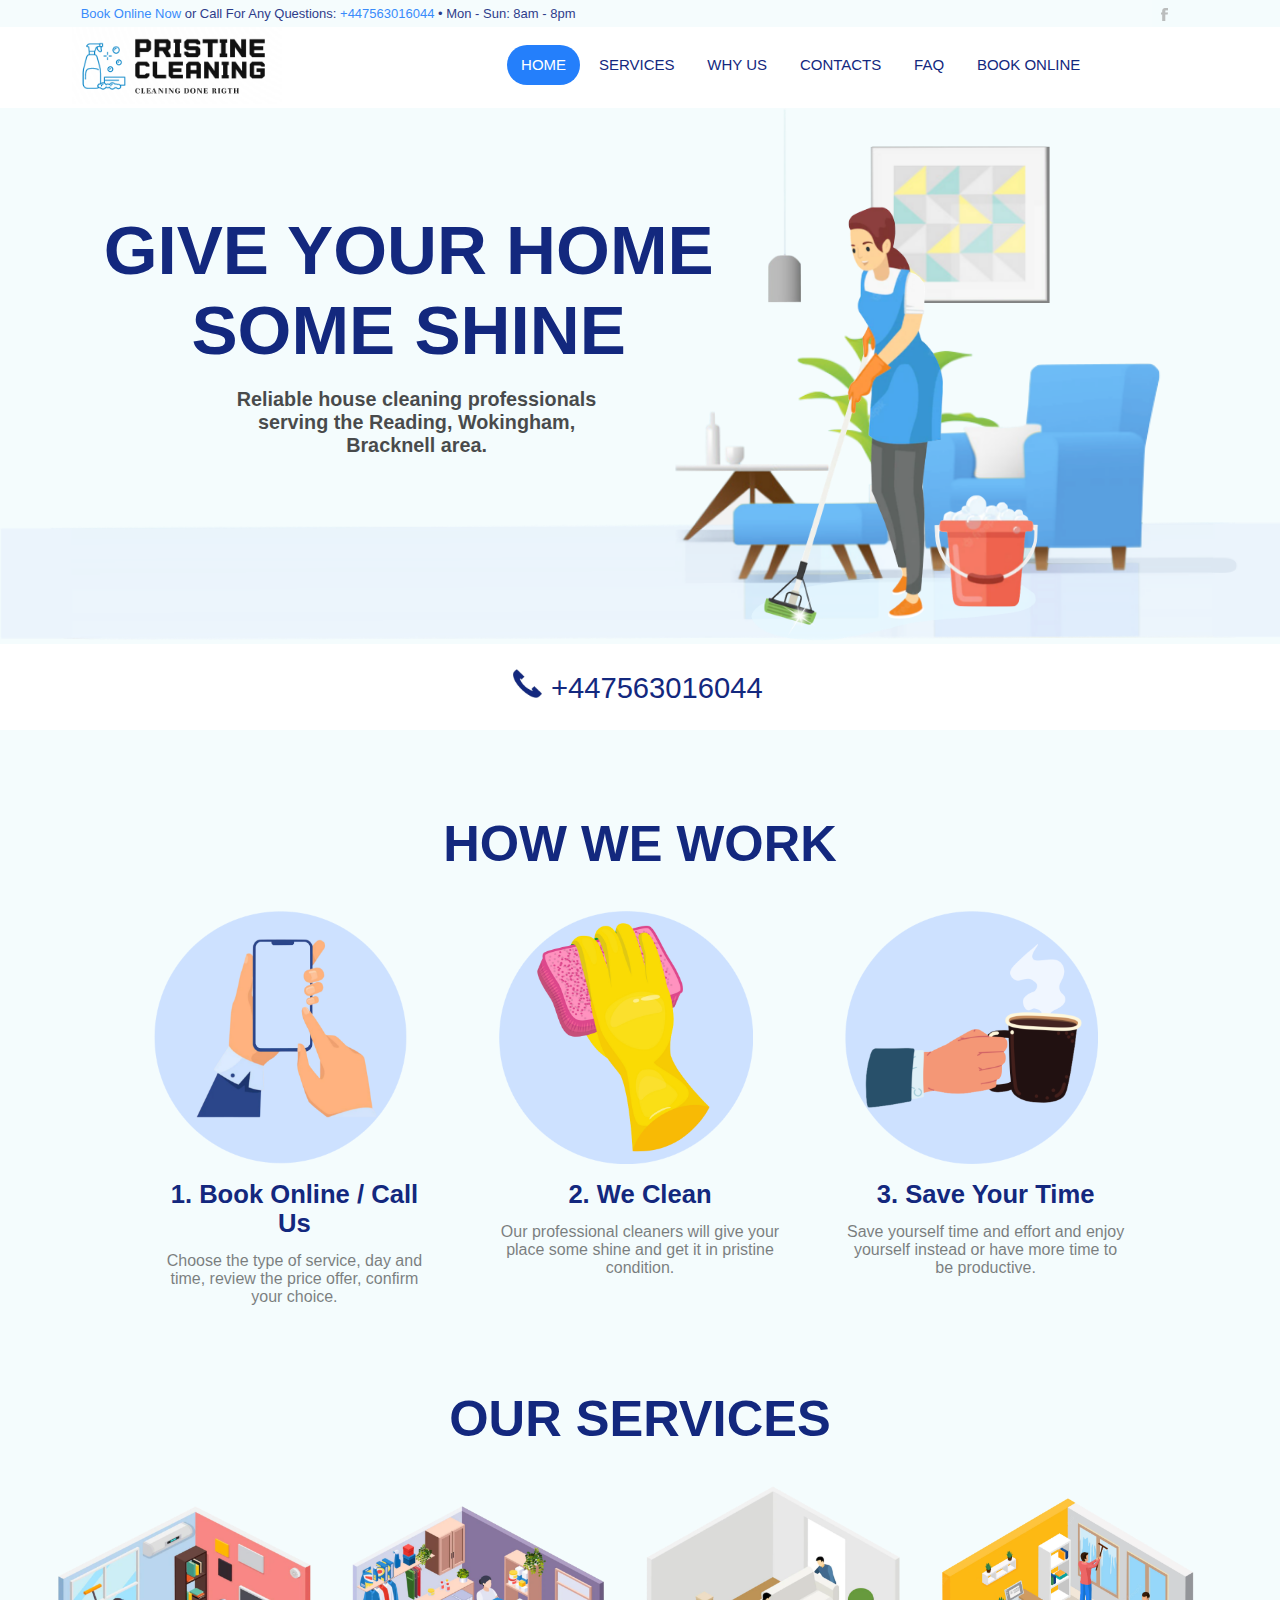
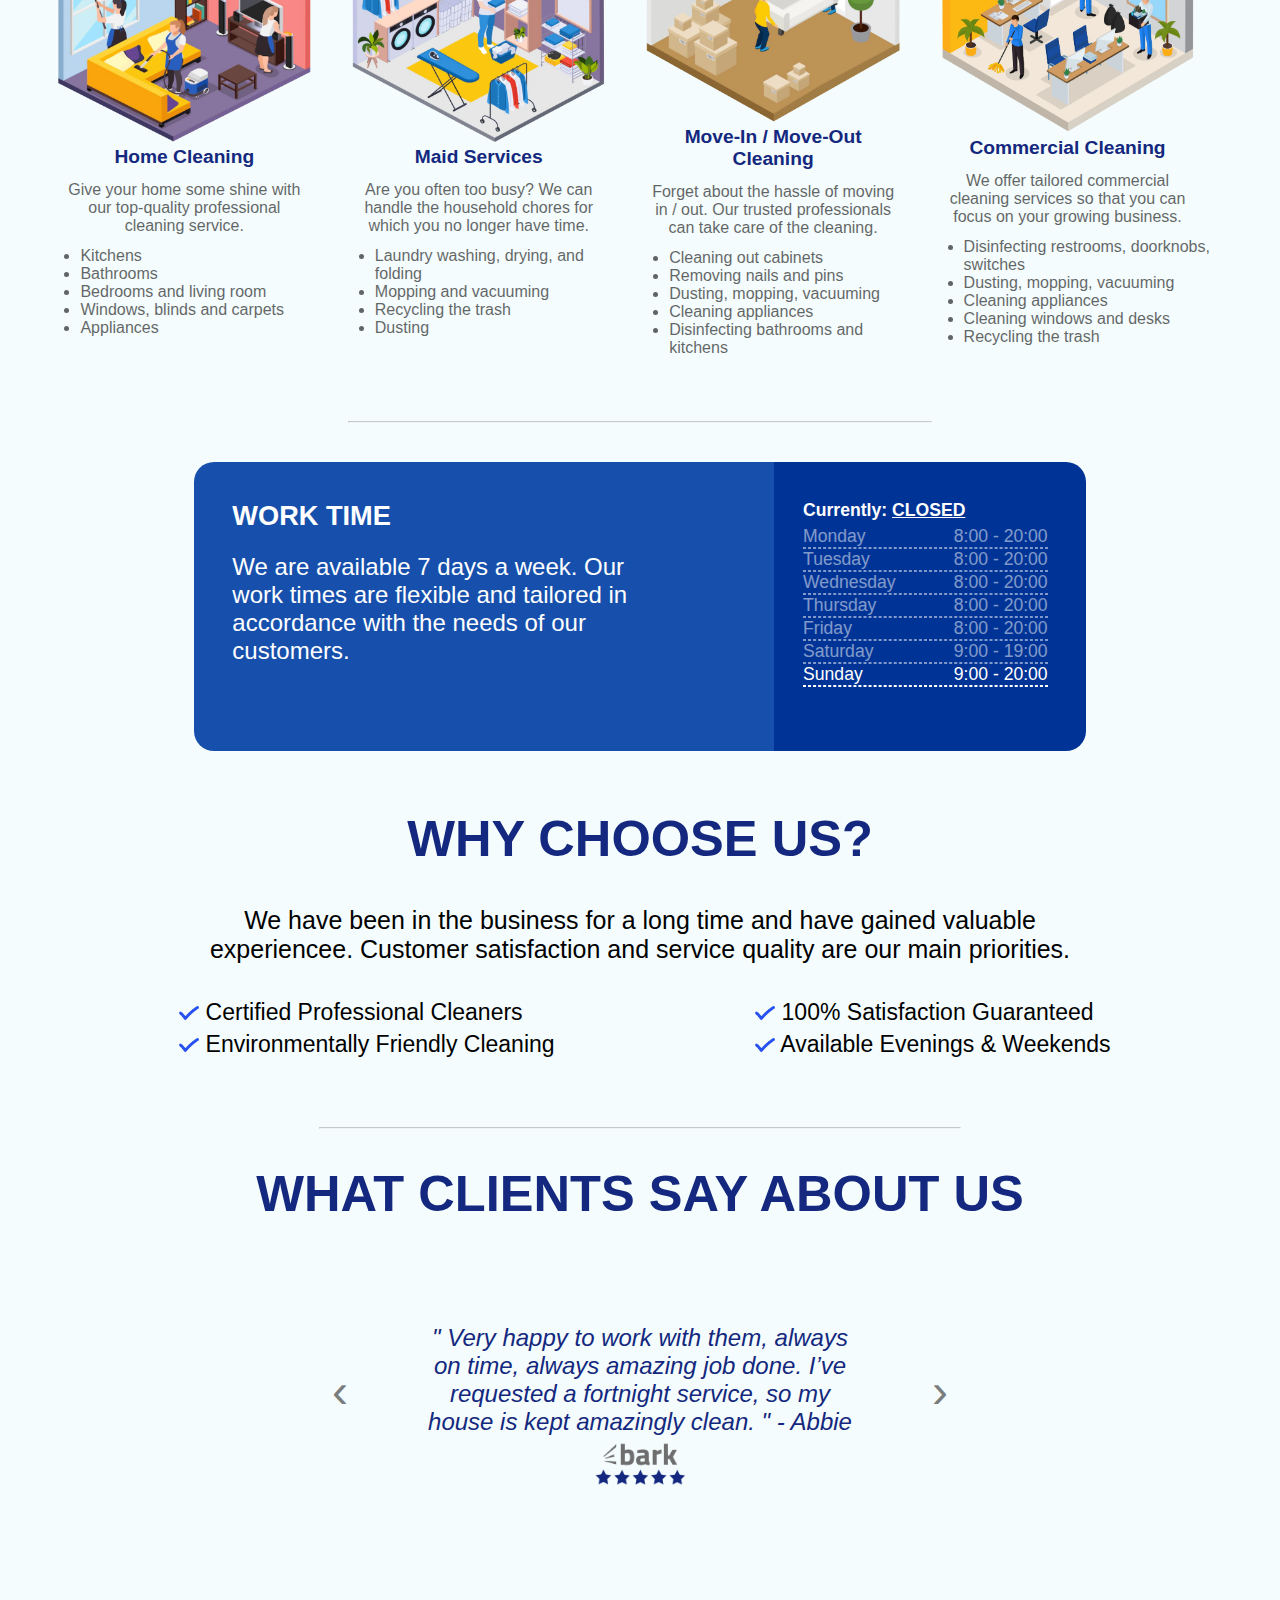
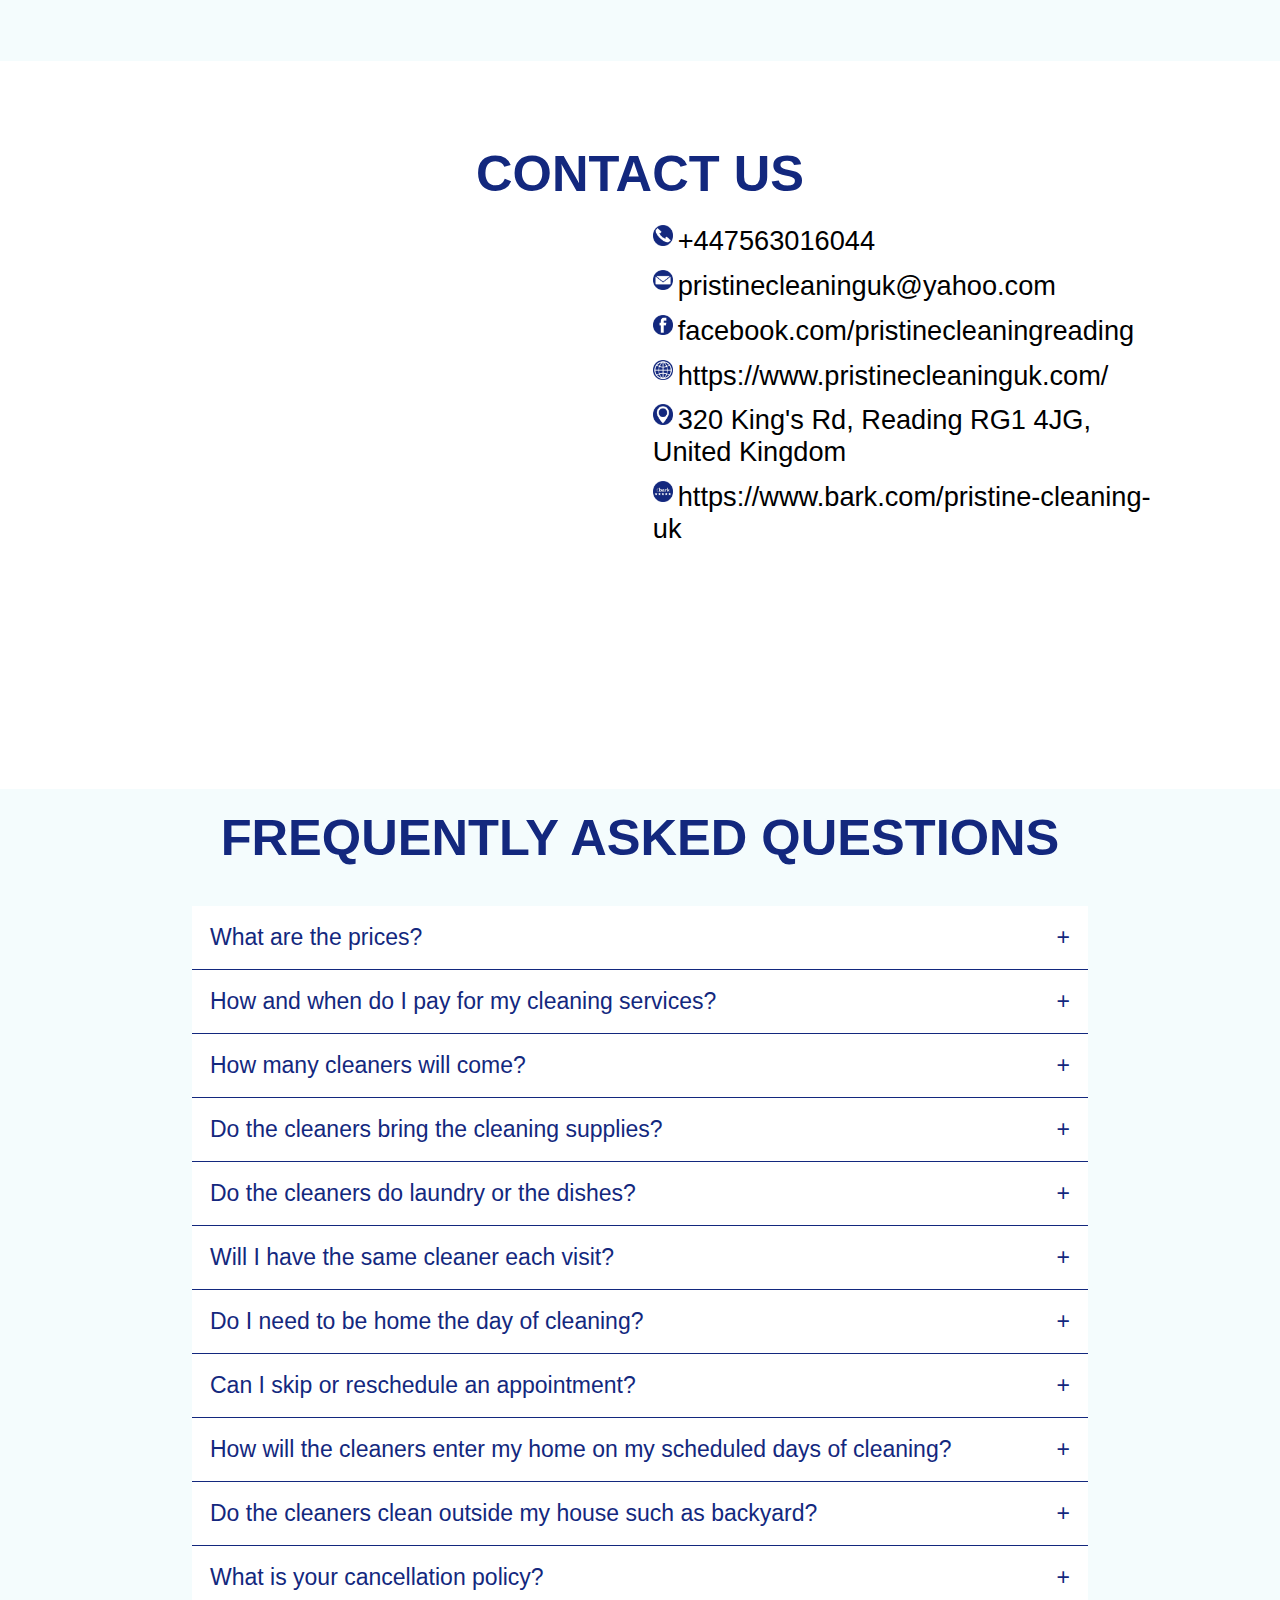
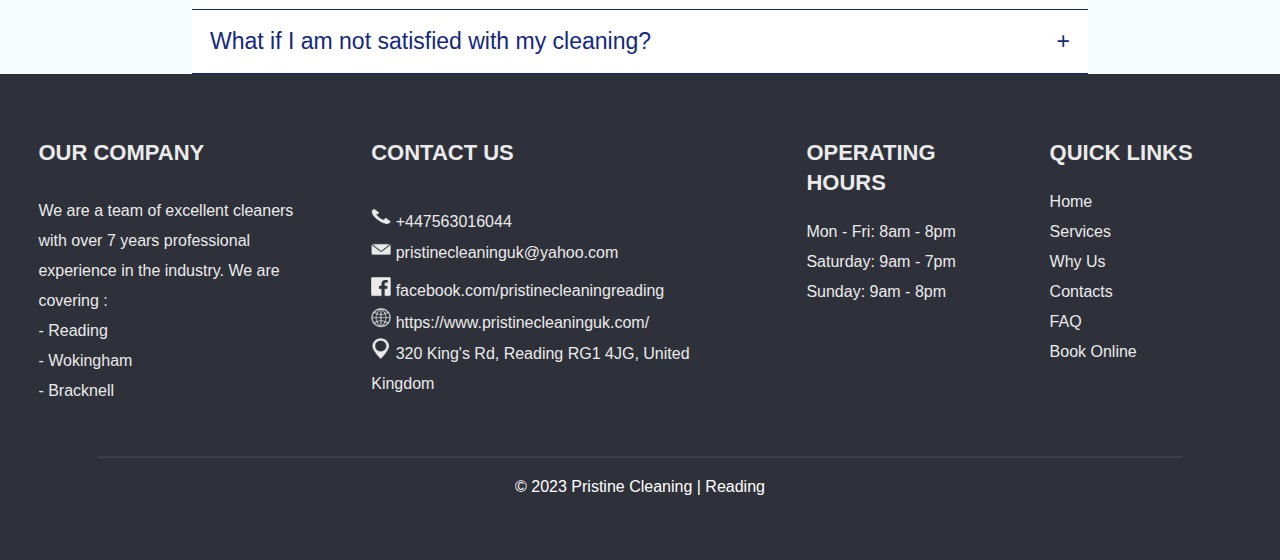
<file: index.html>
<!DOCTYPE html>
<html lang="en">
<head>
    <meta charset="UTF-8">
    <meta http-equiv="X-UA-Compatible" content="IE=edge">
    <meta name="viewport" content="width=device-width, initial-scale=1.0">
    <title>Domestic cleaning | Pristine Cleaning UK</title>

    <link href="styles/index.css" rel="stylesheet">
    <link href="styles/carousel.css" rel="stylesheet">
    <link href="styles/gmaps.css" rel="stylesheet">
    <link href="styles/header.css" rel="stylesheet">
    <link href="styles/footer.css" rel="stylesheet">
    <link rel="icon" href="images/head_logo2.png" type="image/icon type">

    <script src="scripts/header.js" defer></script>
    <script src="scripts/index-scripts.js" defer></script>
</head>
<body>
    <header id="header-container" class="header">
        <div class="grid-wrapper-header">
            <div class="info-section contact-row">
                <a href="booking.html">Book Online Now</a> or Call For Any Questions:<a href="tel:+447563016044"> +447563016044</a> • Mon - Sun: 8am - 8pm
            </div>
            <div class="media-section contact-row">
                <a href="https://www.facebook.com/pristinecleaningreading"><img src="images/facebook.png" alt="facebook"></a>
            </div>
            <div class="logo nav-row">
                <a href="#"><img src="images/logo.png" alt="PristineCleaning"></a>
            </div>
            <nav class="header-nav nav-row">
                <ul class="horizontal-nav">
                    <li>
                        <a href="#" class="active-tab">Home</a>
                    </li>
                    <li>
                        <a href="#services">Services</a>
                    </li>
                    <li>
                        <a href="#why-us">Why Us</a>
                    </li>
                    <li>
                        <a href="#contacts-loc">Contacts</a>
                    </li>
                    <li>
                       <a href="#faq">FAQ</a>
                   </li>
                    <li>
                        <a href="booking.html">Book Online</a>
                    </li>
                </ul>
            </nav>
            <div class="menu-btn" onclick="dropdown()" onchange=""><img src="images/menu.png"></div>
            <div class="dropdown" id="dropdown">
                <ul>
                    <li>
                        <hr>
                        <a href="#">Home</a>
                    </li>
                    <li>
                        <hr>
                        <a href="#services">Services</a>
                    </li>
                    <li>
                        <hr>
                        <a href="#why-us">Why Us</a>
                    </li>
                    <li>
                        <hr>
                        <a href="#contacts-loc">Contacts</a>
                    </li>
                    <li>
                        <hr>
                       <a href="#faq">FAQ</a>
                   </li>
                    <li>
                        <hr>
                        <a href="booking.html">Book Online</a>
                    </li>
                </ul>
            </div>
        </div>
    </header>
    
    <main id="main-container">
        <section id="banner">
            <div id="banner-img">
                <img id="background" src="images/bg1.png" alt="background">
                <img id="vector" src="images/v1.png" alt="maid">
                <img id="painting" src="images/painting.png" alt="painting">
                <img id="lamp" src="images/lamp.png" alt="lamp">
                <img id="shine" src="images/shine.png" alt="shine">
            </div>
            <div id="banner-text">
                <h1>Give your home some shine</h1>
                <h2>Reliable house cleaning professionals serving the Reading, Wokingham, Bracknell area.</h2>
            </div>
        </section>
        <section id="contact-now">
            <img src="images/phone2.png">
            <a href="tel:+447563016044">+447563016044</a>
        </section>
        <section id="steps" class="steps">
            <h3 class="title">How we work</h3>
            <div class="step">
                <img src="images/step1.png" alt="step 1">
                <h4>1. Book Online / Call Us</h4>
                <p>Choose the type of service, day and time, review the price offer, confirm your choice.</p>
            </div>
            <div class="step">
                <img src="images/step2.png" alt="step 2">
                <h4>2. We Clean</h4>
                <p>Our professional cleaners will give your place some shine and get it in pristine condition.</p>
            </div>
            <div class="step">
                <img src="images/step3.png" alt="step 3">
                <h4>3. Save Your Time</h4>
                <p>Save yourself time and effort and enjoy yourself instead or have more time to be productive.</p>
            </div>
        </section>
        <section id="services" class="services">
            <h3 class="title">Our Services</h3>
            <div class="service s-1">
                <img src="images/service1.png" alt="service 1">
                <h4>Home Cleaning</h4>
                <p>Give your home some shine with our top-quality professional cleaning service.</p>
                <ul class="service-list">
                    <li>Kitchens</li>
                    <li>Bathrooms</li>
                    <li>Bedrooms and living room</li>
                    <li>Windows, blinds and carpets</li>
                    <li>Appliances</li>
                </ul>
            </div>
            <div class="service s-2">
                <img src="images/service2.png" alt="service 2">
                <h4>Maid Services</h4>
                <p>Are you often too busy? We can handle the household chores for which you no longer have time.</p>
                <ul class="service-list">
                    <li>Laundry washing, drying, and folding</li>
                    <li>Mopping and vacuuming</li>
                    <li>Recycling the trash</li>
                    <li>Dusting</li>
                </ul>
            </div>
            <div class="service s-3">
                <img src="images/service3.png" alt="service 3">
                <h4>Move-In / Move-Out Cleaning</h4>
                <p>Forget about the hassle of moving in / out. Our trusted professionals can take care of the cleaning.</p>
                <ul class="service-list">
                    <li>Cleaning out cabinets</li>
                    <li>Removing nails and pins</li>
                    <li>Dusting, mopping, vacuuming</li>
                    <li>Cleaning appliances</li>
                    <li>Disinfecting bathrooms and kitchens</li>
                </ul>
            </div>
            <div class="service s-4">
                <img src="images/service4.png" alt="service 4">
                <h4>Commercial Cleaning</h4>
                <p>We offer tailored commercial cleaning services so that you can focus on your growing business.</p>
                <ul class="service-list">
                    <li>Disinfecting restrooms, doorknobs, switches</li>
                    <li>Dusting, mopping, vacuuming</li>
                    <li>Cleaning appliances</li>
                    <li>Cleaning windows and desks</li>
                    <li>Recycling the trash</li>
                </ul>
            </div>
            <hr class="separator">
            <div id="schedule" class="schedule">
                <div id="sch-info" class="sch-info">
                    <h5>Work Time</h5>
                    <p>We are available 7 days a week. Our work times are flexible and tailored in accordance with the needs of our customers.</p>
                </div>
                <div id="sch-times" class="sch-times">
                    <h5 id="is-open" class="is-open">Schedule</h5>
                    <ul>
                        <li id="mon"><span class="sch-day">Monday</span><span class="sch-time">8:00 - 20:00</span><hr></li>
                        <li id="tue"><span class="sch-day">Tuesday</span><span class="sch-time">8:00 - 20:00</span><hr></li>
                        <li id="wed"><span class="sch-day">Wednesday</span><span class="sch-time">8:00 - 20:00</span><hr></li>
                        <li id="thu"><span class="sch-day">Thursday</span><span class="sch-time">8:00 - 20:00</span><hr></li>
                        <li id="fri"><span class="sch-day">Friday</span><span class="sch-time">8:00 - 20:00</span><hr></li>
                        <li id="sat"><span class="sch-day">Saturday</span><span class="sch-time">9:00 - 19:00</span><hr></li>
                        <li id="sun"><span class="sch-day">Sunday</span><span class="sch-time">9:00 - 20:00</span><hr></li>
                    </ul>
                </div>
            </div>
        </section>
        <section id="why-us" class="why-us">
                <h3 class="title">Why Choose Us?</h3>
                <p>We have been in the business for a long time and have gained valuable experiencee. Customer satisfaction and service quality are our main priorities. </p>
                <ul class="points points-1">
                    <li>
                        <img class="num-icon" src="images/check.png">
                        <span>Certified professional cleaners</span>
                    </li>
                    <li>
                        <img class="num-icon" src="images/check.png">
                        <span>Environmentally friendly cleaning</span>
                    </li>
                </ul>
                <ul class="points points-2">
                    <li>
                        <img class="num-icon" src="images/check.png">
                        <span>100% satisfaction guaranteed</span>
                    </li>
                    <li>
                        <img class="num-icon" src="images/check.png">
                        <span>Available evenings & weekends</span>
                    </li>
                </ul>
        </section>
        <hr class="separator">
        <section class="slider-wrapper">
            <h3 class="title">What clients say about us</h3>
            <div>
                <button class="slide-arrow" id="slide-arrow-prev">
                    &#8249;
                  </button>
                  <button class="slide-arrow" id="slide-arrow-next">
                    &#8250;
                  </button>
                  <ul class="slides-container" id="slides-container">
                    <li class="slide">
                      <div class="review">" Very happy to work with them, always on time, always amazing job done. I’ve requested a fortnight service, so my house is kept amazingly clean. " - Abbie</div>
                      <div class="rating"><a href="https://www.bark.com/en/gb/company/pristine-cleaning-uk/Xj9mE/?show_reviews=true&utm_medium=referral&utm_source=Xj9mE&utm_campaign=seller-review-widget&utm_content=seller-review-widget"><img id="bark" src="images/bark2.png"></a></div>
                    </li>
                    <li class="slide">
                      <div class="review">" We have been working with them for 2 months now and we are very pleased with the services we get. They have amazing attention to detail and everything they do is to a high standard. Highly recommend! " - Nick</div>
                      <div class="rating"><a href="https://www.bark.com/en/gb/company/pristine-cleaning-uk/Xj9mE/?show_reviews=true&utm_medium=referral&utm_source=Xj9mE&utm_campaign=seller-review-widget&utm_content=seller-review-widget"><img id="bark" src="images/bark2.png"></a></div>
                    </li>
                    <li class="slide">
                      <div class="review">" I don't know what have I've done without Pristine Cleaning UK. I needed an emergency deep cleaning, and they came the same day and I was stunned and so happy. Now I have them twice a week. Thank you guys! " - Thomas</div>
                      <div class="rating"><a href="https://www.bark.com/en/gb/company/pristine-cleaning-uk/Xj9mE/?show_reviews=true&utm_medium=referral&utm_source=Xj9mE&utm_campaign=seller-review-widget&utm_content=seller-review-widget"><img id="bark" src="images/bark2.png"></a></div>
                    </li>
                  </ul>
            </div> 
          </section>
        <section id="contacts-loc" class="contacts-loc">
            <h3 class="title">Contact Us</h3>
            <div id="map">
                <div style="overflow:hidden;resize:none;max-width:100%;width:1000px;height:450px;">
                    <div id="canvas-for-googlemap" style="height:100%; width:100%;max-width:100%;">
                    <iframe style="height:100%;width:100%;border:0;" frameborder="0" src="https://www.google.com/maps/embed/v1/place?q=320+King's+Rd,+Reading+RG1+4JG,+United+Kingdom&key=AIzaSyBFw0Qbyq9zTFTd-tUY6dZWTgaQzuU17R8"></iframe>
                    </div>
                    <a class="google-maps-html" href="https://www.bootstrapskins.com/themes" id="enable-map-data">premium bootstrap themes</a>
                  </div>
            </div>
            <div class="cont-info">
                <ul class="conts">
                    <li>
                        <img src="images/phoneIco.png">
                        <a href="tel:+447563016044">+447563016044</a>
                    </li>
                    <li>
                        <img src="images/mailIco.png">
                        <a href="mailto:pristinecleaninguk@yahoo.com">pristinecleaninguk@yahoo.com</a>
                    </li>
                    <li>
                        <img src="images/faceIco.png">
                        <a href="https://www.facebook.com/pristinecleaningreading">facebook.com/pristinecleaningreading</a>
                    </li>
                    <li>
                        <img src="images/siteIco.png">
                        <a href="booking.html">https://www.pristinecleaninguk.com/</a>
                    </li>
                    <li>
                        <img src="images/markIco.png">
                        <a href="https://www.google.com/maps/place/320+King's+Rd,+Reading+RG1+4JG,+%D0%92%D0%B5%D0%BB%D0%B8%D0%BA%D0%BE%D0%B1%D1%80%D0%B8%D1%82%D0%B0%D0%BD%D0%B8%D1%8F/@51.4529776,-0.9536288,17z/data=!3m1!4b1!4m5!3m4!1s0x48769b34020cfae3:0xda1c389bea6ed266!8m2!3d51.4529776!4d-0.9514401">320 King's Rd, Reading RG1 4JG, United Kingdom</a>
                    </li>
                    <li>
                        <img src="images/barkIco.png">
                        <a href="https://www.bark.com/en/gb/company/pristine-cleaning-uk/Xj9mE/?show_reviews=true&utm_medium=referral&utm_source=Xj9mE&utm_campaign=seller-review-widget&utm_content=seller-review-widget">https://www.bark.com/pristine-cleaning-uk</a>
                    </li>
                </ul>
            </div>
            
        </section>
        <section id="faq">
            <h3 class="title">Frequently asked questions</h3>
            <div id="collapsibles">
                <button type="button" class="collapsible">What are the prices?</button>
                <div class="content">
                    <p>Our prices are calculated according to the services that the client chooses and the area of the cleaning space. You can get an estimate by calling us or on our <a href="booking.html">Book Online</a>  page.</p>
                </div>
                <button type="button" class="collapsible">How and when do I pay for my cleaning services?</button>
                <div class="content">
                    <p>We accept all major credit cards and cash. You can pay after the service is complete.</p>        
                </div>
                <button type="button" class="collapsible">How many cleaners will come?</button>
                <div class="content">
                    <p>It depends on the size of the cleaning. We can send crews of between 1 - 6 cleaners to your cleaning.</p>
                </div>
                <button type="button" class="collapsible">Do the cleaners bring the cleaning supplies?</button>
                <div class="content">
                    <p>Yes, your cleaners can bring all supplies that are needed. If you want your cleaners to use your products then please make a note of that in your booking.</p>        
                </div>
                <button type="button" class="collapsible">Do the cleaners do laundry or the dishes?</button>
                <div class="content">
                    <p>Yes, we can send cleaners who can do both laundry, dishes, and even more.</p>        
                </div>
                <button type="button" class="collapsible">Will I have the same cleaner each visit?</button>
                <div class="content">
                    <p>Yes. We will send the same cleaner for each visit. We know how important it is to have someone you know and trust cleaning your home.</p>        
                </div>
                <button type="button" class="collapsible">Do I need to be home the day of cleaning?</button>
                <div class="content">
                    <p>This is up to you. Some clients prefer scheduling cleaning appointments while they are at work or away for the day, while others like to be at home during the process.</p>        
                </div>
                <button type="button" class="collapsible">Can I skip or reschedule an appointment?</button>
                <div class="content">
                    <p>Sure, you can change your booking at any time. You need to just contact us with the number of your reservation and the request for rescheduling.</p>        
                </div>
                <button type="button" class="collapsible">How will the cleaners enter my home on my scheduled days of cleaning?</button>
                <div class="content">
                    <p>That is up to you, whatever you feel most comfortable with.</p>        
                </div>
                <button type="button" class="collapsible">Do the cleaners clean outside my house such as backyard?</button>
                <div class="content">
                    <p>Normally your cleaners do not clean outside your house. However, depending on the situation and what exactly you need done, they might be able to clean the backyard for an additional fee. Please call us first and confirm your details before booking.</p>        
                </div>
                <button type="button" class="collapsible">What is your cancellation policy?</button>
                <div class="content">
                    <p>You can cancel or reschedule for free up to 24 hours before your appointment. If it is cancelled after the cleaners have already arrived then the appointment is subject to full charge of the original price.</p>        
                </div>
                <button type="button" class="collapsible">What if I am not satisfied with my cleaning?</button>
                <div class="content">
                    <p>Your complete satisfaction is very important. You must always contact us within 48 hours of the cleaning. Unfortunately no agency fees will be refunded after a cleaning. On a case-by-case basis, it is up to your cleaners' discretion to make an exception and provide a reclean.</p>        
                </div>
            </div>
        </section>
        
    </main>
    <footer id="footer" class="footer">
        <div class="grid-wrapper-footer">
            <div id="locations" class="footer-col">
                <div class="col-h">Our company</div>
                We are a team of excellent cleaners with over 7 years professional experience in the industry. We are covering :<br>
                <ul>
                    <li>- Reading</li>
                    <li>- Wokingham</li>
                    <li>- Bracknell</li>
                </ul>
            </div>
            <div id="contacts" class="footer-col">
                <div class="col-h">Contact us</div>
                <ul>
                    <li>
                        <img src="images/phone.png">
                        <a href="tel:+447563016044">+447563016044</a>
                    </li>
                    <li>
                        <img src="images/mail.png">
                        <a href="mailto:pristinecleaninguk@yahoo.com">pristinecleaninguk@yahoo.com</a>
                    </li>
                    <li>
                        <img src="images/f.png">
                        <a href="https://www.facebook.com/pristinecleaningreading">facebook.com/pristinecleaningreading</a>
                    </li>
                    <li>
                        <img src="images/site.png">
                        <a href="booking.html">https://www.pristinecleaninguk.com/</a>
                    </li>
                    <li>
                        <img src="images/mark.png">
                        <a href="https://www.google.com/maps/place/320+King's+Rd,+Reading+RG1+4JG,+%D0%92%D0%B5%D0%BB%D0%B8%D0%BA%D0%BE%D0%B1%D1%80%D0%B8%D1%82%D0%B0%D0%BD%D0%B8%D1%8F/@51.4529776,-0.9536288,17z/data=!3m1!4b1!4m5!3m4!1s0x48769b34020cfae3:0xda1c389bea6ed266!8m2!3d51.4529776!4d-0.9514401">320 King's Rd, Reading RG1 4JG, United Kingdom</a>
                    </li>
                </ul>
                
            </div>
            <div id="opearations" class="footer-col">
                <div class="col-h">Operating Hours</div>
                <ul>
                    <li>Mon - Fri: 8am - 8pm</li>
                    <li>Saturday: 9am - 7pm</li>
                    <li>​Sunday: 9am - 8pm</li>
                </ul>
            </div>
            <div id="quick-ls" class="footer-col">
                <div class="col-h">Quick Links</div>
                <ul>
                    <li><a href="index.html">Home</a></li>
                    <li><a href="index.html#services">Services</a></li>
                    <li><a href="index.html#why-us">Why Us</a></li>
                    <li><a href="index.html#contacts-loc">Contacts</a></li>
                    <li><a href="index.html#faq">FAQ</a></li>
                    <li><a href="booking.html">Book Online</a></li>
                </ul>
            </div>
            <hr>
            <div class="copyright">© 2023 Pristine Cleaning | Reading</div>
        </div>
        
    </footer>
</body>

</html>
</file>
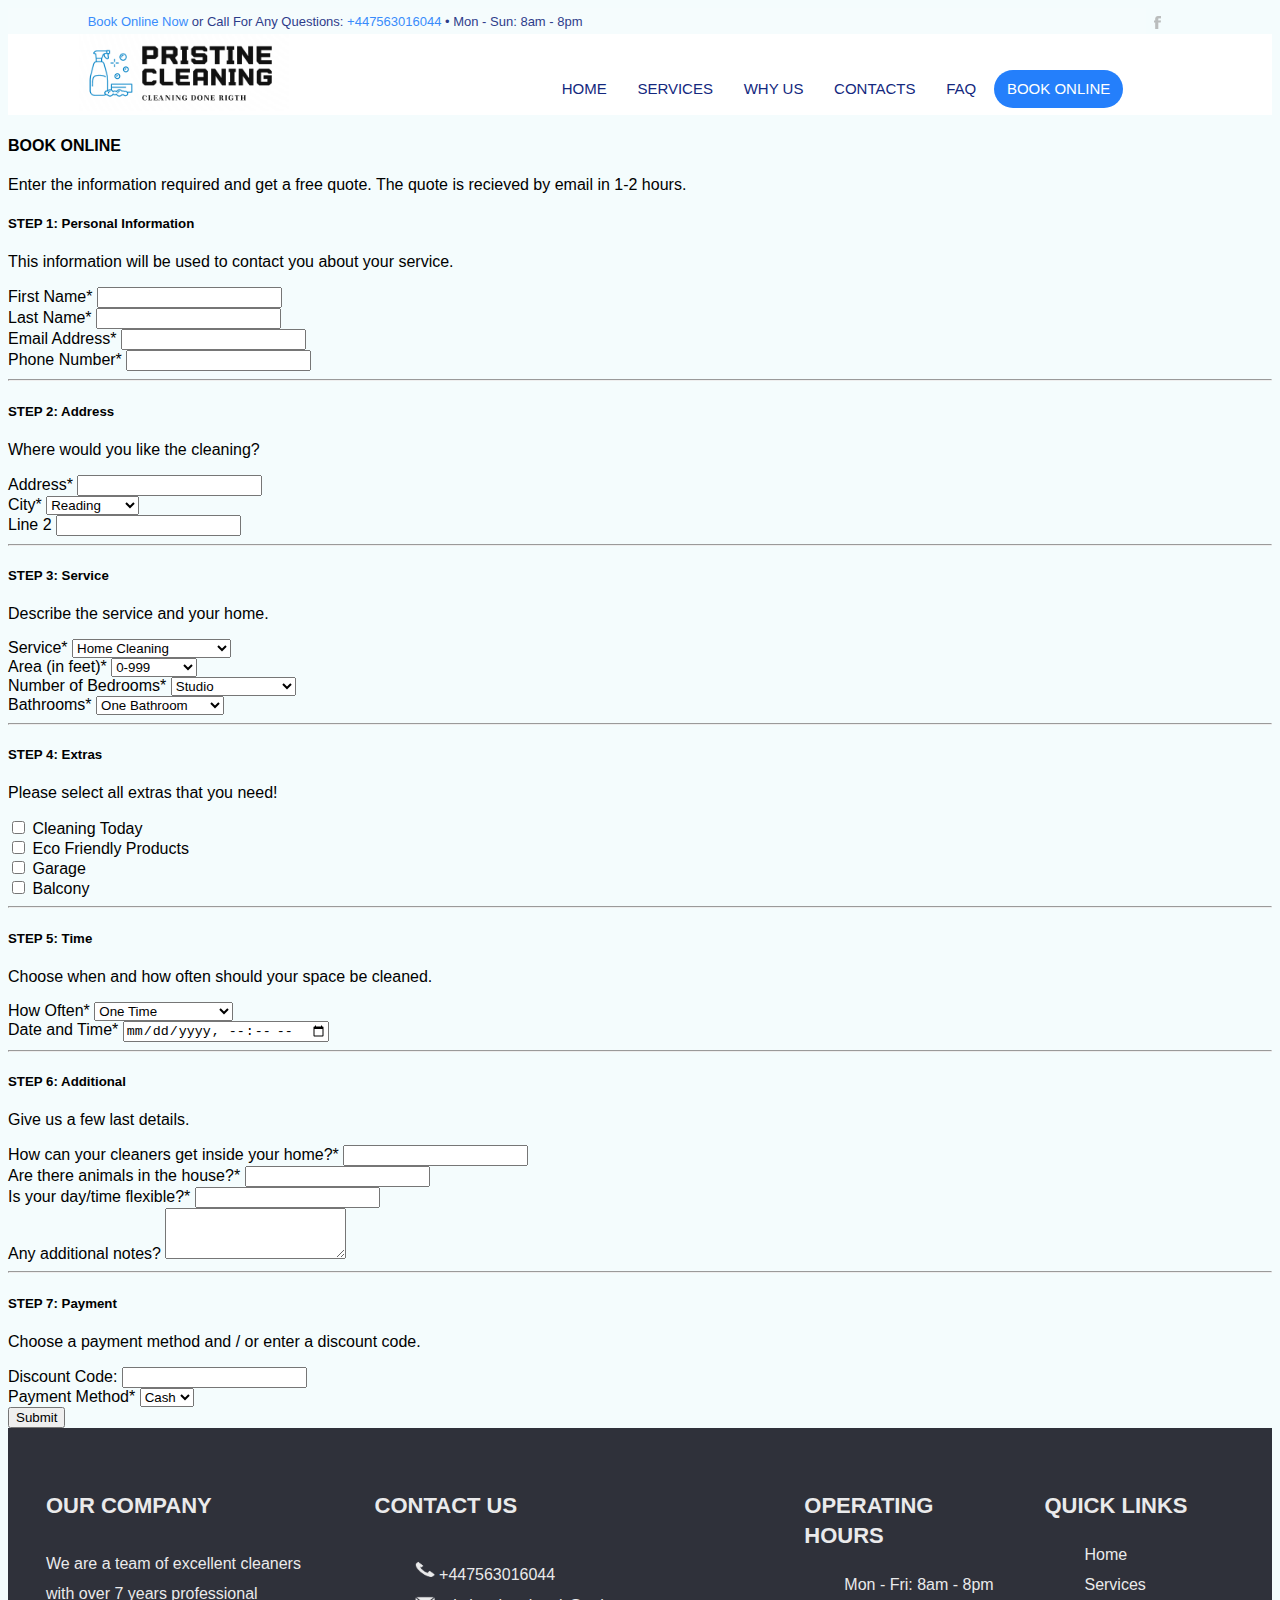
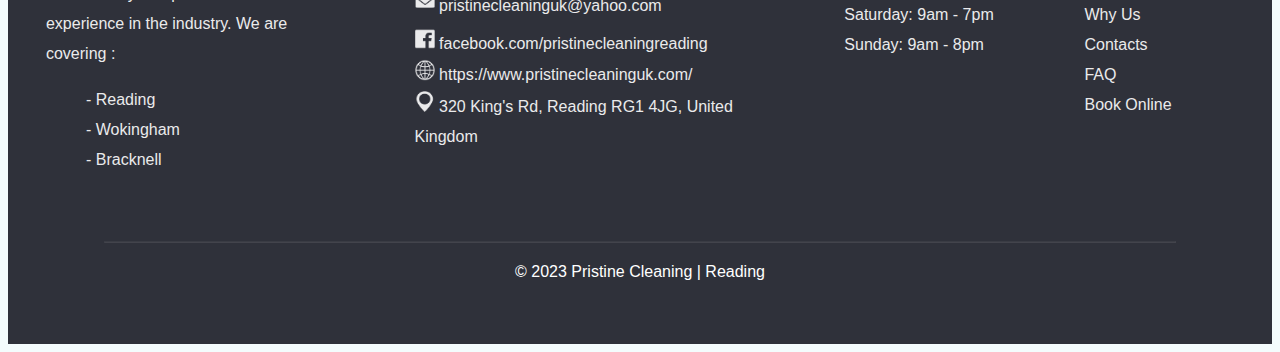
<file: booking.html>
<!DOCTYPE html>
<html lang="en">
<head>
    <meta charset="UTF-8">
    <meta http-equiv="X-UA-Compatible" content="IE=edge">
    <meta name="viewport" content="width=device-width, initial-scale=1.0">
    <title>Domestic cleaning | Pristine Cleaning UK</title>

    <link href="styles/footer.css" rel="stylesheet">
    <link href="styles/header.css" rel="stylesheet">
    <!--<link href="bootstrap/css/bootstrap.css" rel="stylesheet" >-->
    <link href="styles/booking.css" rel="stylesheet">
    <link rel="icon" href="images/head_logo2.png" type="image/icon type">

    <link href="https://cdn.jsdelivr.net/npm/bootstrap@5.0.2/dist/css/bootstrap.min.css" rel="stylesheet" integrity="sha384-EVSTQN3/azprG1Anm3QDgpJLIm9Nao0Yz1ztcQTwFspd3yD65VohhpuuCOmLASjC" crossorigin="anonymous">
    <!--<script src="bootstrap/js/bootstrap.js"></script>-->
    <script src="scripts/header.js" defer></script>
</head>
<body>
    <header id="header-container" class="header">
        <div class="grid-wrapper-header">
            <div class="info-section contact-row">
                <a href="booking.html">Book Online Now</a> or Call For Any Questions:<a href="tel:+447563016044"> +447563016044</a> • Mon - Sun: 8am - 8pm
            </div>
            <div class="media-section contact-row">
                <a href="https://www.facebook.com/pristinecleaningreading"><img src="images/facebook.png" alt="facebook"></a>
            </div>
            <div class="logo nav-row">
                <a href="index.html"><img src="images/logo.png" alt="PristineCleaning"></a>
            </div>
            <nav class="header-nav nav-row">
                <ul class="horizontal-nav">
                    <li>
                        <a href="index.html">Home</a>
                    </li>
                    <li>
                        <a href="index.html#services">Services</a>
                    </li>
                    <li>
                        <a href="index.html#why-us">Why Us</a>
                    </li>
                    <li>
                        <a href="index.html#contacts-loc">Contacts</a>
                    </li>
                    <li>
                       <a href="index.html#faq">FAQ</a>
                   </li>
                    <li>
                        <a href="#" class="active-tab">Book Online</a>
                    </li>
                </ul>
            </nav>
            <div class="menu-btn" onclick="dropdown()" onchange=""><img src="images/menu.png"></div>
            <div class="dropdown" id="dropdown">
                <ul>
                    <li>
                        <hr>
                        <a href="index.html">Home</a>
                    </li>
                    <li>
                        <hr>
                        <a href="index.html#services">Services</a>
                    </li>
                    <li>
                        <hr>
                        <a href="index.html#why-us">Why Us</a>
                    </li>
                    <li>
                        <hr>
                        <a href="index.html#contacts-loc">Contacts</a>
                    </li>
                    <li>
                        <hr>
                       <a href="index.html#faq">FAQ</a>
                   </li>
                    <li>
                        <hr>
                        <a href="booking.html">Book Online</a>
                    </li>
                </ul>
            </div>
        </div>
    </header>

    <main>

          <div class="container my-5">
            <div class="card">
              <form id="form" action="https://formsubmit.co/petar.ivanov3003@gmail.com" method="POST" >
                <!-- Card header -->
                <div class="card-header py-4 px-5 bg-light border-0">
                  <h4 class="mb-0 fw-bold">BOOK ONLINE</h4>
                  <p class="text-muted">Enter the information required and get a free quote. The quote is recieved by email in 1-2 hours.</p>
                </div>
          
                <!-- Card body -->
                <div class="card-body px-5">
                  <!---->
                  <div class="row gx-xl-5">
                    <div class="col-md-4">
                      <h5>STEP 1: Personal Information</h5>
                      <p class="text-muted">This information will be used to contact you about your service.</p>
                    </div>
          
                    <div class="col-md-8">
                      <div class="mb-3">
                        <label for="first-name" class="form-label">First Name*</label>
                        <input type="text" class="form-control" id="first-name" name="First Name" style="max-width: 500px;" required/>
                      </div>
                      <div class="mb-3">
                        <label for="last-name" class="form-label">Last Name*</label>
                        <input type="text" class="form-control" id="last-name" name="Last Name" style="max-width: 500px;" required/>
                      </div>
                      <div class="mb-3">
                        <label for="mail" class="form-label">Email Address*</label>
                        <input type="email" class="form-control" id="mail" name="Email" style="max-width: 500px;" required />
                      </div>
                      <div class="mb-3">
                        <label for="phone" class="form-label">Phone Number*</label>
                        <input type="tel" class="form-control" id="phone" name="Phone" style="max-width: 300px;" required/>
                      </div>
                    </div>
                  </div>
          
                  <hr class="my-5" />
          
                  <!---->
                  <div class="row gx-xl-5">
                    <div class="col-md-4">
                      <h5>STEP 2: Address</h5>
                      <p class="text-muted">Where would you like the cleaning?</p>
                    </div>
          
                    <div class="col-md-8">
                      <div class="row">
                        <div class="col-md-6">
                          <div class="mb-3">
                            <label for="address" class="form-label">Address*</label>
                            <input type="text" class="form-control" id="address" name="Address" required/>
                          </div>
                        </div>
          
                        <div class="col-md-6">
                          <label for="city" class="form-label">City*</label>
                          <select id="city" name="City" class="form-select mb-3" aria-label="Default select example" required>
                            <option selected value="Reading">Reading</option>
                            <option value="Wokingham">Wokingham</option>
                            <option value="Bracknell">Bracknell</option>
                          </select>
                        </div>

                        <div class="mb-3">
                            <label for="line-2" class="form-label">Line 2</label>
                            <input type="text" class="form-control" id="line-2" name="Line 2" style="max-width: 800px;" />
                          </div>
                      </div>
                    </div>
                  </div>
          
                  <hr class="my-5" />
          
                  <!---->
                  <div class="row gx-xl-5">
                    <div class="col-md-4">
                      <h5>STEP 3: Service</h5>
                      <p class="text-muted">Describe the service and your home.</p>
                    </div>
          
                    <div class="col-md-8">
          
                      <div class="row">
                        <div class="col-md-6">
                            <label for="service" class="form-label">Service*</label>
                            <select id="service" name="Service" class="form-select mb-3" aria-label="Default select example" required>
                              <option selected value="Home Cleaning">Home Cleaning</option>
                              <option value="Maid Services">Maid Services</option>
                              <option value="Move In / Out Cleaning">Move In / Out Cleaning</option>
                              <option value="Commercial Cleaning">Commercial Cleaning</option>
                            </select>
                          </div>
          
                        <div class="col-md-6">
                          <label for="area" class="form-label">Area (in feet)*</label>
                          <select id="area" name="Area" class="form-select mb-3" aria-label="Default select example" required>
                            <option selected value="0-999">0-999</option>
                            <option value="1000-1499">1000-1499</option> 
                            <option value="1500-1999">1500-1999</option>
                            <option value="2000+">2000+</option>
                          </select>
                        </div>
                      </div>
          
                      <div class="row">
                        <div class="col-md-6">
                            <label for="bedrooms" class="form-label">Number of Bedrooms*</label>
                            <select id="bedrooms" name="Bedrooms" class="form-select mb-3" aria-label="Default select example" required>
                              <option value="0">No Bedrooms</option>
                              <option selected value="1">Studio</option>
                              <option value="2">Two Bedrooms</option>
                              <option value="3">Three Bedrooms</option>
                              <option value="4">Four Bedrooms</option>
                              <option value="5">Five Bedrooms</option>
                              <option value="6">Six Bedrooms</option>
                              <option value="7">Seven Bedrooms</option>
                              <option value="8">Eight Bedrooms</option>
                            </select>
                          </div>
          
                        <div class="col-md-6">
                            <label for="bathrooms" class="form-label">Bathrooms*</label>
                            <select id="bathrooms" name="Bathrooms" class="form-select mb-3" aria-label="Default select example" required>
                              <option value="0">No Bathrooms</option>
                              <option selected value="1">One Bathroom</option>
                              <option value="2">Two Bathrooms</option>
                              <option value="3">Three Bathrooms</option>
                              <option value="4">Four Bathrooms</option>
                              <option value="5">Five Bathrooms</option>
                              <option value="6">Six Bathrooms</option>
                              <option value="7">Seven Bathrooms</option>
                              <option value="8">Eight Bathrooms</option>
                            </select>
                          </div>
                      </div>
                    </div>
                  </div>
          
                  <hr class="my-5" />
          
                  <!---->
                  <div class="row gx-xl-5">
                    <div class="col-md-4">
                      <h5>STEP 4: Extras</h5>
                      <p class="text-muted">Please select all extras that you need!</p>
                    </div>
          
                    <div class="col-md-8">
                      <div class="row">
                        <div class="form-check">
                            <input class="form-check-input" type="checkbox" value="yes" id="today" name="Clean Today">
                            <label class="form-check-label" for="today">
                              Cleaning Today
                            </label>
                          </div>
                          <div class="form-check">
                            <input class="form-check-input" type="checkbox" value="yes" id="eco" name="Eco">
                            <label class="form-check-label" for="eco">
                              Eco Friendly Products
                            </label>
                          </div>
                          <div class="form-check">
                            <input class="form-check-input" type="checkbox" value="yes" id="garage" name="Garage">
                            <label class="form-check-label" for="garage">
                              Garage
                            </label>
                          </div>
                          <div class="form-check">
                            <input class="form-check-input" type="checkbox" value="yes" id="balcony" name="Balcony">
                            <label class="form-check-label" for="balcony">
                              Balcony
                            </label>
                          </div>
                      </div>  
                    </div>

                    <hr class="my-5" />
                    <!---->
                    <div class="row gx-xl-5">
                        <div class="col-md-4">
                          <h5>STEP 5: Time</h5>
                          <p class="text-muted">Choose when and how often should your space be cleaned.</p>
                        </div>
              
                        <div class="col-md-8">
              
                          <div class="row">
                            <div class="col-md-12">
                                <label for="reps" class="form-label">How Often*</label>
                                <select id="reps" name="How Often" class="form-select mb-3" aria-label="Default select example" required>
                                  <option selected value="One Time">One Time</option>
                                  <option value="Every Week">Every Week</option>
                                  <option value="Every Two Weeks">Every Two Weeks</option>
                                  <option value="Every Three Weeks">Every Three Weeks</option>
                                  <option value="Every Month">Every Month</option>
                                </select>
                              </div>
                          </div>
              
                          <div class="row">
                            <div class="col-md-6">
                                <label for="datetime" class="form-label">Date and Time*</label>
                                <input type="datetime-local" id="datetime" name="Date and Time" required>
                              </div>
                          </div>
                        </div>
                      </div>
                      <hr class="my-5" />
                    <!---->
                    <div class="row gx-xl-5">
                        <div class="col-md-4">
                          <h5>STEP 6: Additional</h5>
                          <p class="text-muted">Give us a few last details.</p>
                        </div>
              
                        <div class="col-md-8">
                          <div class="mb-3">
                            <label for="entrance" class="form-label">How can your cleaners get inside your home?*</label>
                            <input type="text" class="form-control" id="entrance" name="Entrance" style="max-width: 500px;" required/>
                          </div>
                          <div class="mb-3">
                            <label for="animals" class="form-label">Are there animals in the house?*</label>
                            <input type="text" class="form-control" id="animals" name="Animals" style="max-width: 500px;" required/>
                          </div>
                          <div class="mb-3">
                            <label for="flexible" class="form-label">Is your day/time flexible?*</label>
                            <input type="text" class="form-control" id="flexible" name="Flexible Time" style="max-width: 500px;" required />
                          </div>
                          <div class="mb-3">
                            <label for="notes" class="form-label">Any additional notes?</label>
                            <textarea type="text" class="form-control" id="notes" name="Additional Notes" style="max-width: 500px;" rows="3"></textarea>
                          </div>
                        </div>
                      </div>
              
                      <hr class="my-5" />
                      <!---->
                      <div class="row gx-xl-5">
                        <div class="col-md-4">
                          <h5>STEP 7: Payment</h5>
                          <p class="text-muted">Choose a payment method and / or enter a discount code.</p>
                        </div>
              
                        <div class="col-md-8">
                          <div class="mb-3">
                            <label for="code" class="form-label">Discount Code:</label>
                            <input type="text" class="form-control" id="code" name="Code" style="max-width: 500px;" />
                          </div>
                          <div class="row">
                            <div class="col-md-12">
                                <label for="method" class="form-label">Payment Method*</label>
                                <select id="method" name="Payment Method" class="form-select mb-3" aria-label="Default select example" required>
                                  <option selected value="Cash">Cash</option>
                                  <option value="Card">Card</option>
                                  <option value="Bank">Bank</option>
                                </select>
                              </div>
                          </div>
                        </div>
                      </div>

                  </div>
                </div>
          
                <!-- Card footer -->
                <div class="card-footer text-end py-4 px-5 bg-light border-0">
                  <button type="submit" class="btn btn-primary btn-rounded">
                    Submit
                  </button>
                </div>
              </form>
            </div>
          </div>

    </main>

    <footer id="footer" class="footer">
        <div class="grid-wrapper-footer">
            <div id="locations" class="footer-col">
                <div class="col-h">Our company</div>
                We are a team of excellent cleaners with over 7 years professional experience in the industry. We are covering :<br>
                <ul>
                    <li>- Reading</li>
                    <li>- Wokingham</li>
                    <li>- Bracknell</li>
                </ul>
            </div>
            <div id="contacts" class="footer-col">
                <div class="col-h">Contact us</div>
                <ul>
                    <li>
                        <img src="images/phone.png">
                        <a href="tel:+447563016044">+447563016044</a>
                    </li>
                    <li>
                        <img src="images/mail.png">
                        <a href="mailto:pristinecleaninguk@yahoo.com">pristinecleaninguk@yahoo.com</a>
                    </li>
                    <li>
                        <img src="images/f.png">
                        <a href="https://www.facebook.com/pristinecleaningreading">facebook.com/pristinecleaningreading</a>
                    </li>
                    <li>
                        <img src="images/site.png">
                        <a href="booking.html">https://www.pristinecleaninguk.com/</a>
                    </li>
                    <li>
                        <img src="images/mark.png">
                        <a href="https://www.google.com/maps/place/320+King's+Rd,+Reading+RG1+4JG,+%D0%92%D0%B5%D0%BB%D0%B8%D0%BA%D0%BE%D0%B1%D1%80%D0%B8%D1%82%D0%B0%D0%BD%D0%B8%D1%8F/@51.4529776,-0.9536288,17z/data=!3m1!4b1!4m5!3m4!1s0x48769b34020cfae3:0xda1c389bea6ed266!8m2!3d51.4529776!4d-0.9514401">320 King's Rd, Reading RG1 4JG, United Kingdom</a>
                    </li>
                </ul>                
            </div>
            <div id="opearations" class="footer-col">
                <div class="col-h">Operating Hours</div>
                <ul>
                    <li>Mon - Fri: 8am - 8pm</li>
                    <li>Saturday: 9am - 7pm</li>
                    <li>​Sunday: 9am - 8pm</li>
                </ul>
            </div>
            <div id="quick-ls" class="footer-col">
                <div class="col-h">Quick Links</div>
                <ul>
                    <li><a href="index.html">Home</a></li>
                    <li><a href="index.html#services">Services</a></li>
                    <li><a href="index.html#why-us">Why Us</a></li>
                    <li><a href="index.html#contacts-loc">Contacts</a></li>
                    <li><a href="index.html#faq">FAQ</a></li>
                    <li><a href="booking.html">Book Online</a></li>
                </ul>
            </div>
            <hr>
            <div class="copyright">© 2023 Pristine Cleaning | Reading</div>
        </div>
        
    </footer>

</body>

</html>
</file>
<file: styles/index.css>
html {
    scroll-behavior: smooth;
    scroll-padding-top: var(--scroll-padding, 50px);
  }

*{
    margin: 0;
    padding: 0;
}

body{
    background-color: rgb(244, 252, 253);
    font-family: sans-serif;
}

/*General*/
.title{
    text-align: center;
    text-transform: uppercase;
    color: rgb(19, 40, 126);
    font-size: calc(25px + 2vw);
    margin-top: 1.5vw;
    margin-bottom: 3vw;
}

hr.separator{
    margin: auto;
    margin-top: 5vw;
    width: 50%;
    opacity: 50%;
    grid-column: 1 / -1;
}

/*Banner*/
#banner{
    position: relative;
}

#banner-img{
    position: relative;
}

#background{
    position: relative;
    width: 100%;
    align-self: center;
    opacity: 100%;
    z-index: 1;
}

#vector{
    width: 24vw; 
    position: absolute;
    top: 7.7vw; 
    left: 58vw; 
    z-index: 3;
    animation: fadeInVector 2s;
}

#shine{
    position: absolute;
    z-index: 4;
    width: 3vw;
    top: 38vw;
    left: 61vw; 
    animation: fadeInS 2s;
}

#painting{
    position: absolute;
    z-index: 2;
    width: 14vw;
    top: 3vw;
    left: 68vw; 
    animation: fadeInP 0.5s;
}

#lamp{
    position: absolute;
    z-index: 2;
    width: 2.6vw;
    top: 0;
    left: 60vw; 
    animation: fadeInL 2s;
}

#banner-text{
    position: absolute;
    top: 0;
    padding-left: 7%;
    padding-top: 8%;
    z-index: 4;
}

#banner-text h1{
    text-transform: uppercase;
    width: 60%;
    font-size: calc(18px + 4vw);
    text-align: center;
    color: rgb(19, 40, 126);
    animation: fadeInH1 2s;
}

#banner-text h2{
    width: 35%;
    text-align: center;
    font-size: calc(7px + 1vw);
    margin-top: 2vh;
    margin-left: 11vw;
    opacity: 70%;
    animation: fadeInH2 2s;
    
}
/*Contact Now*/
#contact-now{
    background-color: white;
    padding-top: 2%;
    padding-bottom: 2%;
    text-align: center;
}

#contact-now a{
    font-size: calc(10px + 1.5vw);
    border-radius: 7px;
    padding: 4px;
    text-decoration: none;
    color: rgb(19, 40, 126);
}

#contact-now img{
    width: calc(10px + 1.5vw);
}
/*How we work*/
.steps{
    margin-bottom: 5vw;
    margin-top: 5vw;

    display: grid;
    grid-template-columns: 22% 22% 22%;
    grid-column-gap: 5%;
    justify-content: center;

}

.step{
    vertical-align: top;
}

.steps h3.title{
    grid-column: 1 / -1;
}

.step h4{
    text-align: center;
    font-size: 160%;
    margin-top: 4%;
    margin-bottom:5%;
    color: rgb(19, 40, 126);
}

.step p{
    text-align: center;
    opacity: 50%;
    width: 100%;
}

.step img{
    width: 90%;
}
/*Services*/
.services{
    display: grid;
    grid-template-columns: 22% 22% 22% 22%;
    grid-column-gap: 1%;
    justify-content: center;

    align-items: center;
}

.service{
    vertical-align: top;
    width: 90%; 
}
.services h3{
    grid-column: 1 / -1;
}

.service h4{
    text-align: center;
    font-size: 120%;
    margin-bottom: 5%;
    color: rgb(19, 40, 126);
}

.service p{
    text-align: center;
    opacity: 60%;
    width: 100%;
}

.service ul{
    margin-top: 5%;
    margin-left: 9%;
    opacity: 60%;
    width: 100%;
}

#services img{
    width: 100%;
}
/*Schedule*/
.schedule{
    background: linear-gradient(
        to right,
        rgb(23, 80, 172) 65%, 
        rgb(0, 51, 150) 65%  
    );
    color: white;
    border-radius: 20px;
    width: 70%;
    margin: auto;
    margin-top: 3vw;
    margin-bottom: 3vw;
    text-align: left;
    padding: 3vw;
    padding-bottom: 5vw;
    grid-column: 1 / -1;
}

.sch-info{
    display: inline-block;
    width: 50%;
}

.sch-times{
    
    float: right;
    width: 30%;
    
}

.sch-times hr{
    border: 1px dashed white;
    clear: both;
}

.sch-times ul{
    font-size: 110%;
    list-style: none;
}

.is-open{
    margin-bottom: 2%;
}

#mon, #tue, #wed, #thu, #fri, #sat, #sun{
    opacity: 50%;
}

.sch-times h5{
    font-size: 110%;
}

.sch-info h5{
    text-transform: uppercase;
    font-size: 170%;
    margin-bottom: 5%;
}

.sch-info p{
    font-size: 150%;
    width: 100%;
}

.sch-day{
    float: left;
}

.sch-time{
    float: right;
}
/*Why Us*/
.why-us{
    display: grid;
    grid-template-columns: 45% 45%;
    justify-content: center;
}

.why-us p{
    grid-column: 1 / -1;
    margin: auto;
    text-align: center;
    font-size: 25px;
    width: 75%;
    margin-bottom: 3%;
}

.why-us .title{
    grid-column: 1 / -1;
}

.points{
    margin-left: 20%;

}

.points-1{
    grid-column: 1 / 2;
}

.points-2{
    grid-column: 2 / -1;
}

.points li{
    list-style: none;
    width: 100%;
    font-size: 23px;
    vertical-align: top;
    margin: auto;
    margin-bottom: 5px;
    text-transform: capitalize;

}

.points img{
    width: 20px;
}
/*Contacts*/
.contacts-loc{
    display: grid;
    grid-template-columns: 40% 40%;
    grid-template-rows: 100px 500px;
    grid-column-gap: 2%;
    justify-content: center;
    background-color: white;
    padding-top: 5%;
    padding-bottom: 5%;
  }

  .contacts-loc .title{
    grid-column: 1 / -1;
  }
  .contacts-loc #map{
    grid-column: 1 / 2;
  }
  .contacts-loc .cont-info{
    grid-column: 2 / -1;
    overflow: hidden;
  }

  .contacts-loc ul{
    vertical-align: top;
    width: 100%;
    list-style: none;
  }

  #contacts-loc ul li{
    margin-bottom: 2.5%; 
  }

  #contacts-loc ul li a{
    font-size: 170%;
    text-decoration: none; 
    color: black; 
    vertical-align: top;
  }

  ul.conts li img{
    width: 4%;
    min-width: 15px;
  }
  /*Collapsibles*/
#collapsibles{
    background-color: white;
    width: 70%;
    margin-left: 15%;
}

.collapsible {
    background-color: white; 
    color: rgb(19, 40, 126);
    cursor: pointer;
    padding: 18px;
    width: 100%;
    border: none;
    text-align: left;
    outline: none;
    font-size: 23px;
    width: 100%;
    border-bottom: 1px solid rgb(19, 40, 126);
    border-bottom-width: 70%;
  }

.collapsible::after {
    content: "+";
    float: right;
  }

  .active{
    border-bottom: none;
  }

  .active::after{
    content: "-";
    float: right;
  }

  .active, .collapsible:hover {
    color: black;
    text-decoration: underline;
  }
  
  .content {
    padding: 0 18px;
    display: none;
    overflow: hidden;
    background-color: white;
    width: 95%; 
    border-bottom: 1px solid rgb(19, 40, 126);
    opacity: 80%;
  }

  .content p{  
    width: 90%;
    margin-top: 2%;
    margin-bottom: 3%;
  }
/*Animation*/
@keyframes fadeInVector {
    0% { opacity: 0; width: 23%; }
    100% { opacity: 1;  }
  }

  @keyframes fadeInH1 {
    0% { opacity: 0; width: 58%; }
    100% { opacity: 1;  }
  }

  @keyframes fadeInH2 {
    0% { opacity: 0; width: 29%; }
    100% { opacity: 0.7;  }
  }

  @keyframes fadeInP {
    0% { opacity: 0; width: 13.5vw; }
    100% { opacity: 1;  }
  }

  @keyframes fadeInL {
    0% { opacity: 0; width: 2vw; }
    100% { opacity: 1;  }
  }
  @keyframes fadeInS {
    0% { opacity: 0; width: 1vw; }
    100% { opacity: 1;  }
  }

/*Media queries*/
@media screen and (max-width: 1400px) {
    
}
@media screen and (max-width: 1300px){

    .slides-container{
        height: 30vw;
    }
}
@media screen and (max-width: 1200px) {
    .contacts-loc{
        display: grid;
        grid-template-columns: 35% 50%;
        grid-template-rows: 100px 500px;
        grid-column-gap: 2%;
      }
      .slides-container{
        height: 35vw;
    }
    
}
@media screen and (max-width: 992px) {
    .steps{
        grid-template-columns: 26% 26% 26%;
        grid-column-gap: 3%;
    }

    .services{
        grid-template-columns: 45% 45%;
    }
    .s-1{
        grid-column: 1 / 2;
    }
    .s-2{
        grid-column: 2 / -1;
    }
    .s-3{
        grid-column: 1 / 2;
    }
    .s-4{
        grid-column: 2 / -1;
    }
    .schedule{
        width: 90%;
        background: linear-gradient(
            to right,
            rgb(23, 80, 172) 45%, 
            rgb(0, 51, 150) 45%  
         );
    }
    .sch-info{
        width: 40%;
    }
    .sch-times{
        width: 50%;
        
    }
    .contacts-loc{
        display: grid;
        grid-template-columns: 35% 60%;
        grid-column-gap: 1%;
    }
    .slides-container{
        height: 40vw;
        width: 70% !important;
        margin-left: 15% !important;
    }
    .review{
        font-size: 100%;
    }
    #slide-arrow-prev {
        left: 15% !important;
    }
      
    #slide-arrow-next {
        right: 15% !important;
    }
    .points-1{
        grid-column: 1 / -1;
        margin: auto;
    }
    
    .points-2{
        grid-column: 1 / -1;
        margin: auto;
    }
    .why-us{
        grid-template-columns: 90%;
    }
    .why-us p{
        width: 100%;
    }

}
@media screen and (max-width: 800px) {
    .contacts-loc{
        grid-template-columns: 90%;
        grid-template-rows: 100px 500px 270px;
      }
      .contacts-loc #map{
        grid-column: 1 / -1;
      }
      .contacts-loc .cont-info{
        grid-column: 1 / -1;
        font-size: 70%;
      }
      .slides-container{
        width: 90% !important;
        margin-left: 5% !important;
        }
        .review{
            font-size: 95%;
        }
        #slide-arrow-prev {
            left: 10% !important;
        }
        
        #slide-arrow-next {
            right: 10% !important;
        }
        #banner-text h1{
            width: 70%;
        }
        
        #banner-text h2{
            width: 45%;
        }
        #banner-text{
            padding-left: 0%;
        }
}
@media screen and (max-width: 768px) {
    #collapsibles{
        width: 100%;
        margin-left: 0;
    }
}
@media screen and (max-width: 700px) {
    .steps{
        grid-template-columns: 30% 30% 30%;
        grid-column-gap: 2%;
    }
    .sch-info p{
        font-size: 100%;
    }
    .slides-container{
        width: 97% !important;
        margin-left: 3% !important;
        }
        .review{
            font-size: 110% !important;
        }
        #slide-arrow-prev {
            left: 5% !important;
        }
        
        #slide-arrow-next {
            right: 5% !important;
        }
}
@media screen and (max-width: 576px) {
    .steps{
        grid-column-gap: 1%;
    }
    .slides-container{
        height: 50vw;
    }
}
@media screen and (max-width: 500px) {
    .sch-info{
        display: none;
    }
    .sch-times{
        width: 100%;
    }
    .schedule{
        background: rgb(0, 51, 150);
    }
    .step p{
        text-align: left;
    }
    .step h4{
        text-align: left;
        font-size: 120%;
    }
    .slides-container{
        height: 70vw;
    }
    #banner-text h1{
        width: 90%;
        margin: auto;
        
    }
    
    #banner-text h2, #vector{
        display: none;
        
    }

    #background, #painting, #lamp, #shine{
        opacity: 70%;
    }

}
@media screen and (max-width: 425px) {
    .services{
        grid-template-columns: 90%;
    }
    .s-1{
        grid-column: 1 / -1;
    }
    .s-2{
        grid-column: 1 / -1;
    }
    .s-3{
        grid-column: 1 / -1;
    }
    .s-4{
        grid-column: 1 / -1;
    }
    .contacts-loc .cont-info{
        font-size: 65%;
    }
    .slides-container{
        height: 80vw;
    }
    
}
@media screen and (max-width: 300px) {
    .slides-container{
        height: 100vw;
    }
}
</file>
<file: styles/carousel.css>
.slider-wrapper {
  margin: 1rem;
  position: relative;
  overflow: hidden;
  }

  .slides-container {
  /*height: 20vw;*/
  width: 50%;
  display: flex;
  overflow: hidden;
  scroll-behavior: smooth;
  list-style: none;
  margin-left: 25%;
  padding: 0;
  }

  .slide-arrow {
  position: absolute;
  display: flex;
  top: 0;
  bottom: 0;
  margin: auto;
  height: 4rem;
  background-color: rgb(244, 252, 253);
  border: none;
  width: 2rem;
  font-size: 3rem;
  padding: 0;
  cursor: pointer;
  opacity: 0.5;
  transition: opacity 100ms;
  }

  .slide-arrow:hover,
  .slide-arrow:focus {
  opacity: 1;
  }

  #slide-arrow-prev {
  left: 25%;
  padding-left: 0.25rem;
  border-radius: 0 2rem 2rem 0;
  }

  #slide-arrow-next {
  right: 25%;
  padding-left: 0.75rem;
  border-radius: 2rem 0 0 2rem;
  }

  .slide {
  width: 100%;
  height: 100%;
  flex: 1 0 100%;
  }

  .slide:nth-child(1), .slide:nth-child(2), .slide:nth-child(3){
  background-color: rgb(244, 252, 253);
  }

  .slide:nth-child(3) {
  margin: 0;
  }

  div.review{
    font-size: 150%;
    padding: 10%;
    padding-left: 15%;
    padding-bottom: 1%;
    text-align: center;
    width: 70%;
    color: rgb(19, 40, 126);
    font-style: italic;
  }

  div.rating{
    color: rgb(19, 40, 126);
    font-size: 170%;
    text-align: center;
  }

  #bark{
    width: 15%;
    margin: auto;
  }
</file>
<file: styles/gmaps.css>
#canvas-for-googlemap .text-marker{}
.map-generator{
  max-width: 100%; max-height: 100%; background: none;
}

#map{
  width: 100%;
  height: 100%;
  display: inline-block;
  align-self: right;
}
</file>
<file: styles/header.css>
/*Style for the header*/
.header{
  background-color: white;
  position: sticky;
  width: 100%;
  top: 0;
  z-index: 100;
}
.grid-wrapper-header{
  top: 0;
  display: grid;
  grid-template-columns: repeat(10, 10%);
  justify-content: center;
}

.info-section{
  grid-column: 1 / -2;
}

.media-section{
  grid-column: -1 / -2;
}

.logo{
  grid-column: 1 / 3;
}

.header-nav{
  grid-column: 3 / -2;
  padding-top: 30px;
}

.dropdown{
  grid-column: 1 / -1;
  display: none;
  width: 100%;
}

.contact-row{
  background-color: rgb(244, 252, 253);  
  padding: 0.5%;
  padding-left: 7%;
}

.contact-row a{
  text-decoration: none;
  color: rgb(36, 127, 251);
}

.contact-row a:hover{
  text-decoration: underline;
  color: black;
}

.info-section{
  font-size: 13px;
  color: rgb(19, 40, 126);
  opacity: 90%;
}

.media-section img{
  width: 7px;
  opacity: 65%;
  padding-top: 7px;
}

.nav-row{
  padding-left: 28%;
}

.logo img{
  width: 210px;
}

.header-nav li{
  display: inline;
  text-decoration: none;
}
.header-nav a{
  text-decoration: none;
  font-size: 15px;
  font-weight: 100;
  text-transform: uppercase;
  padding: 1.75%;
  padding-right: 2.2%;
  padding-left: 2.2%;
}

.header-nav li a:not(:hover){
  color: rgb(19, 40, 126);
  border-radius: 20px 20px 20px 20px;
  background-color: transparent;
  transition: background 0.3s linear;
  transition: color 0.3 linear;
}

.header-nav li a:hover{
  color: white;
  border-radius: 20px 20px 20px 20px;
  background-color: rgb(36, 127, 251);
  transition: background 0.3s linear;
  transition: color 0.3 linear;
}

a.active-tab{
  color: white !important;
  background-color: rgb(36, 127, 251) !important;
}

.menu-btn{
  display: none;
  padding-top: 22px;
}

.menu-btn img{
  width: 35px;
}
.menu-btn img:hover{
  cursor: pointer;
  border-radius: 5px 5px 5px 5px;
  background-color: rgba(58, 64, 69, 0.1);
}

.dropdown ul{
  list-style: none;
  padding-left: 0;
}

.dropdown hr{
  opacity: 40%;
  margin-bottom: 7px;
  width: 100%;
}

.dropdown li{
  margin-bottom: 7px;
  width: 100%;
}

.dropdown li a:hover{
  color: cornflowerblue;
}

.dropdown li a{
  text-decoration: none;
  color: rgba(58, 64, 69, 0.9);
  padding-left: 7%;
}
@media screen and (max-width: 1400px) {
  
}
@media screen and (max-width: 1200px) {
  .header-nav{
    padding-left: 20%;
  }
  .header-nav a{
    padding-right: 1%;
    padding-left: 1%;
  }
  
}
@media screen and (max-width: 992px) {
  .header-nav{
    grid-column: 3 / -1;
    padding-right: 2%;
  }
  .header-nav a{
    padding-right: 0.7%;
    padding-left: 0.7%;
  }
}
@media screen and (max-width: 768px) {
  .header-nav{
    padding-left: 17%;
  }
  .header-nav a{
    padding-right: 0.5%;
    padding-left: 0.5%;
  }
}
@media screen and (min-width: 731px) {
  .dropdown{
    display: none !important;
  }
}
@media screen and (max-width: 730px) {
  .header-nav{
    display: none;
  }
  .menu-btn{
    grid-column: -1 / -3;
    display: inline-block;
  }
}
@media screen and (max-width: 576px) {
  
}
</file>
<file: styles/footer.css>
.footer{
    /*text-align: center;*/
    position: relative;
    left: 0;
    bottom: 0;
    width: 100%;
    background-color: rgb(47, 49, 58);
    color: white;
    padding-top: 5%;
    padding-bottom: 5%;
}

.grid-wrapper-footer{
    display: grid;
    grid-template-columns: 22% 22% 15% 15%;
    grid-column-gap: 4%;
    justify-content: center;
}

.footer-col{
    vertical-align: top;
    /*display: inline-block;*/
    /*width: 20%;*/
    text-align: left;
    line-height: 30px;
    /*margin-left: 2%;*/
    /*position: relative;*/
    opacity: 90%;
    
}

.footer-col a{
    text-decoration: none;
    color: white;
}

.footer-col a:hover{
    text-decoration: underline;
    color: white;
}

.footer-col ul{
    list-style-type: none;
}

.footer-col img{
    width: 20px;
}

.col-h{
    text-transform: uppercase;
    margin-bottom: 10%;
    font-weight: bold;
    font-size: 22px;
}

.footer hr{
    background-color: white;
    margin: auto;
    margin-top: 50px;
    margin-bottom: 20px;
    opacity: 10%;
    width: 90%;
}

.copyright, .grid-wrapper-footer > hr{
    grid-column: 1 / -1;
    text-align: center;
}

#locations{
    grid-column: 1 / 2;
}

#contacts{
    grid-column: 2 / 3;
}

#operations{
    grid-column: 3 / 4;
}

#quick-ls{
    grid-column: 4 / 5;
}

@media screen and (max-width: 1400px) {
    .grid-wrapper-footer{
        display: grid;
        grid-template-columns: 22% 30% 15% 15%;
        grid-column-gap: 4%;
        justify-content: center;
    }
}
@media screen and (max-width: 992px) {
    .grid-wrapper-footer{
        grid-template-columns: 40% 40%;
    }

    #locations{
        grid-column: 1 / 2;
    }
    
    #contacts{
        grid-column: 2 / 3;
    }
    
    #operations{
        grid-column: 1 / 2;
    }
    
    #quick-ls{
        grid-column: 2 / 3;
    }

    .footer-col{
        margin-top: 10px;
    }
}

@media screen and (max-width: 768px) {
    .grid-wrapper-footer{
        grid-template-columns: 80%;
    }
    #locations{
        grid-column: 1 / -1;
    }
    
    #contacts{
        grid-column: 1 / -1;
    }
    
    #operations{
        grid-column: 1 / -1;
    }
    
    #quick-ls{
        grid-column: 1 / -1;
    }
}
@media screen and (max-width: 576px) {
    .grid-wrapper-footer{
        grid-template-columns: 90%;
    }
}
</file>
<file: styles/booking.css>
body{
    background-color: rgb(244, 252, 253);
    font-family: sans-serif !important;
}
.description{
    padding-left: 5% !important;
}
.description p{
   width: 75%;
   padding-left: 5% !important;
}
</file>
